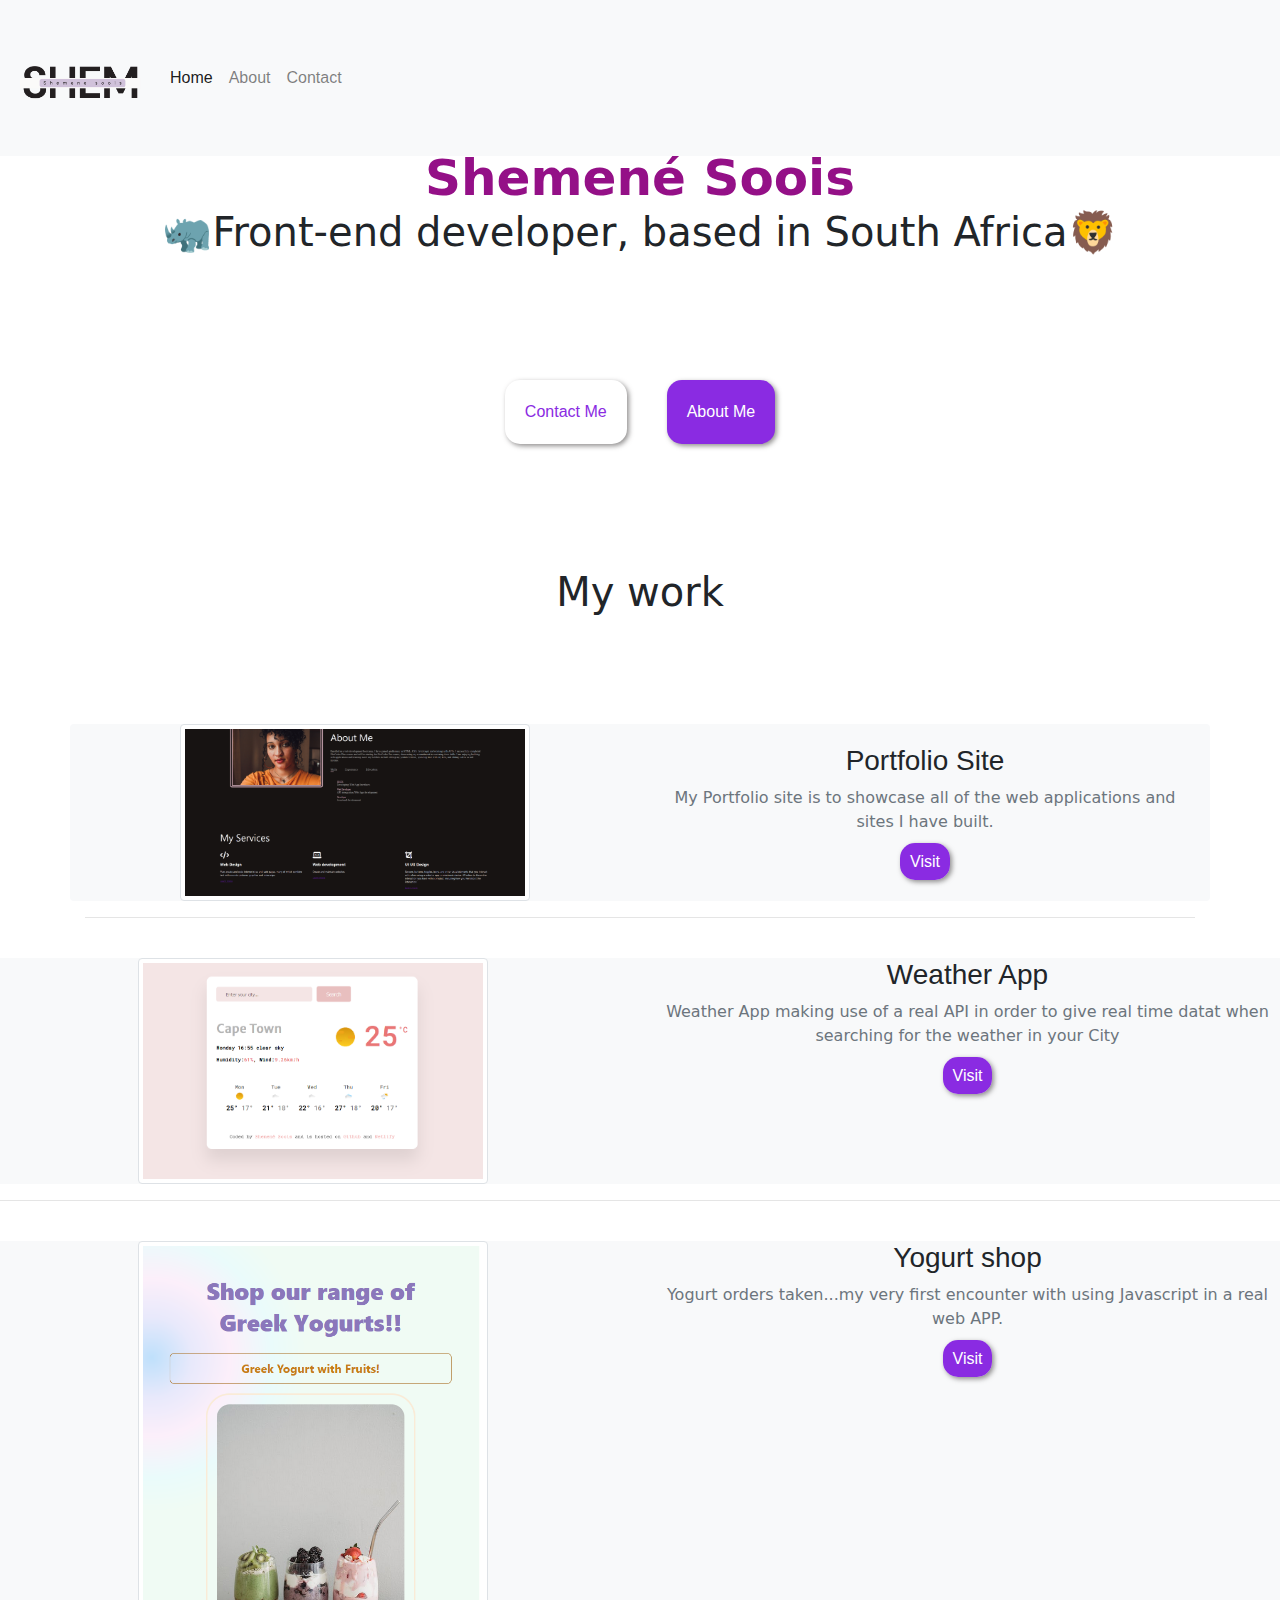
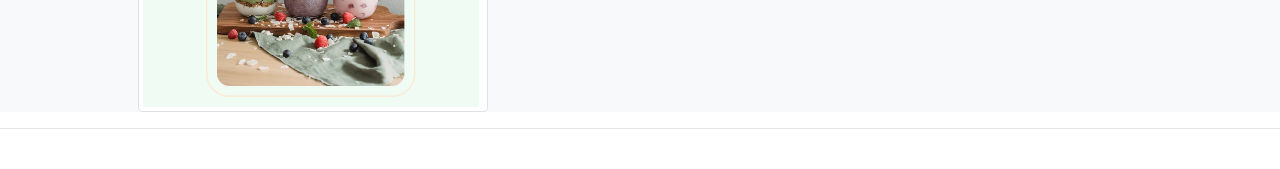
<file: index.html>
<!DOCTYPE html>
<html lang="en">
  <head>
    <meta charset="UTF-8" />
    <meta name="viewport" content="width=device-width, initial-scale=1.0" />
    <meta name="description" content="This website i to showcase my web apps that have built troughout my time at shecodes and learning web dev">
    <title>Shemene Portfolio-website</title>
    <link rel="stylesheet" href="/style.css" />
    <link
      href="https://cdn.jsdelivr.net/npm/bootstrap@5.3.2/dist/css/bootstrap.min.css"
      rel="stylesheet"
      integrity="sha384-T3c6CoIi6uLrA9TneNEoa7RxnatzjcDSCmG1MXxSR1GAsXEV/Dwwykc2MPK8M2HN"
      crossorigin="anonymous"
    />
    <link
      rel="stylesheet"
      href="https://cdn.jsdelivr.net/npm/bootstrap@4.3.1/dist/css/bootstrap.min.css"
      integrity="sha384-ggOyR0iXCbMQv3Xipma34MD+dH/1fQ784/j6cY/iJTQUOhcWr7x9JvoRxT2MZw1T"
      crossorigin="anonymous"
    />
  </head>

  <body>
    <nav class="navbar fixed-top navbar-expand-lg navbar-light bg-light ">
      <a class="navbar-brand" href="#"> <img src="Shemene soois.png" alt="" class="logo"
      /></a>
        </a>
      <button
        class="navbar-toggler"
        type="button"
        data-toggle="collapse"
        data-target="#navbarNav"
        aria-controls="navbarNav"
        aria-expanded="false"
        aria-label="Toggle navigation"
        >
        <span class="navbar-toggler-icon"></span>
      </button>

      <div class="collapse navbar-collapse" id="navbarNav">
        <ul class="navbar-nav">
          <li class="nav-item active">
            <a target="blank" class="nav-link" href="#"
              >Home<span class="sr-only"></span></a
            >
          </li>
          <li class="nav-item">
            <a target="blank" class="nav-link" href="/about.html">About</a>
          </li>
          <li class="nav-item">
            <a target="blank" class="nav-link" href="/about.html#contact-me">Contact</a>
          </li>
        </ul>
      </div>
    </nav>
    <h1 class="text-center">
      👋Hi I am
      <br />
      <span>Shemené Soois</span>
      <p>🦏Front-end developer, based in South Africa🦁</p>
    </h1>
    <div class="container-1">
      <a target="blank" class="contact" href="/about.html#contact-me"
        ><span>Contact Me</span></a
      >
      <a target="blank" class="about" href="/about.html"
        ><span>About Me</span></a
      >
    </div>
    <br />

    <div class="container">
    <h1 class="text-center">My work</h1>

    <div class="row text-center bg-light rounded">
        <div class="col-md-6">
            <img alt="portfolio site image" class="img-thumbnail border" src="Portfolio.png" width="350px">
        </div>
        <div class="col-md-6" style="margin-top: 20px;">
            <h3 class="text-center">Portfolio Site</h3>
            <p class="text-muted"><strong>My Portfolio </strong>site is to showcase all of the web applications and sites I have built.</p>
            <a target="_blank" href="https://shemene.github.io/Portfolio-website/" class="btn1" class="btn btn-primary stretched-link">Visit</a>
        </div>
    </div>
    <hr><br>

   </div>
      <div class="row text-center bg-light rounded">
        <div class="col-md-6">
            <img alt="weather app picture" class="img-thumbnail border " src="Weather APP.png" width="350px">
        </div>

        <div class="col-md-6">
        <h3 class="text-center">Weather App</h3>
                <p class="text-muted"><strong>Weather App </strong> making use of a real API in order to give real time datat when searching for the weather in your City</p>
           
        <a target="_blank" href="https://weather-app-final-shemene.netlify.app" class="btn1" class="btn btn-primary stretched-link">Visit</a></div>

        </div>
<hr><br>
        <div class="row text-center bg-light rounded">
        <div class="col-md-6">
            <img alt="Yogurt app image" class="img-thumbnail border " src="yogurt.png" width="350px">
        </div>
        <div class="col-md-6">
        <h3 class="text-center">Yogurt shop</h3>
                <p class="text-muted"><strong>Yogurt orders </strong>taken...my very first encounter with using Javascript in a real web APP.</p>
         
       <a target="_blank" href="https://www.shecodes.io/cohorts/shecodes-basics-aa720d5b-dff2-4b5a-8daf-95ca8530af49/projects/1879733" class="btn1" class="btn btn-primary stretched-link">Visit</a></div>

        </div>

</div>
<hr>
<br>
       
    <script
      src="https://code.jquery.com/jquery-3.3.1.slim.min.js"
      integrity="sha384-q8i/X+965DzO0rT7abK41JStQIAqVgRVzpbzo5smXKp4YfRvH+8abtTE1Pi6jizo"
      crossorigin="anonymous"
    ></script>
    <script
      src="https://cdn.jsdelivr.net/npm/popper.js@1.14.7/dist/umd/popper.min.js"
      integrity="sha384-UO2eT0CpHqdSJQ6hJty5KVphtPhzWj9WO1clHTMGa3JDZwrnQq4sF86dIHNDz0W1"
      crossorigin="anonymous"
    ></script>
    <script
      src="https://cdn.jsdelivr.net/npm/bootstrap@4.3.1/dist/js/bootstrap.min.js"
      integrity="sha384-JjSmVgyd0p3pXB1rRibZUAYoIIy6OrQ6VrjIEaFf/nJGzIxFDsf4x0xIM+B07jRM"
      crossorigin="anonymous"
    ></script>
  </body>
</html>
</file>
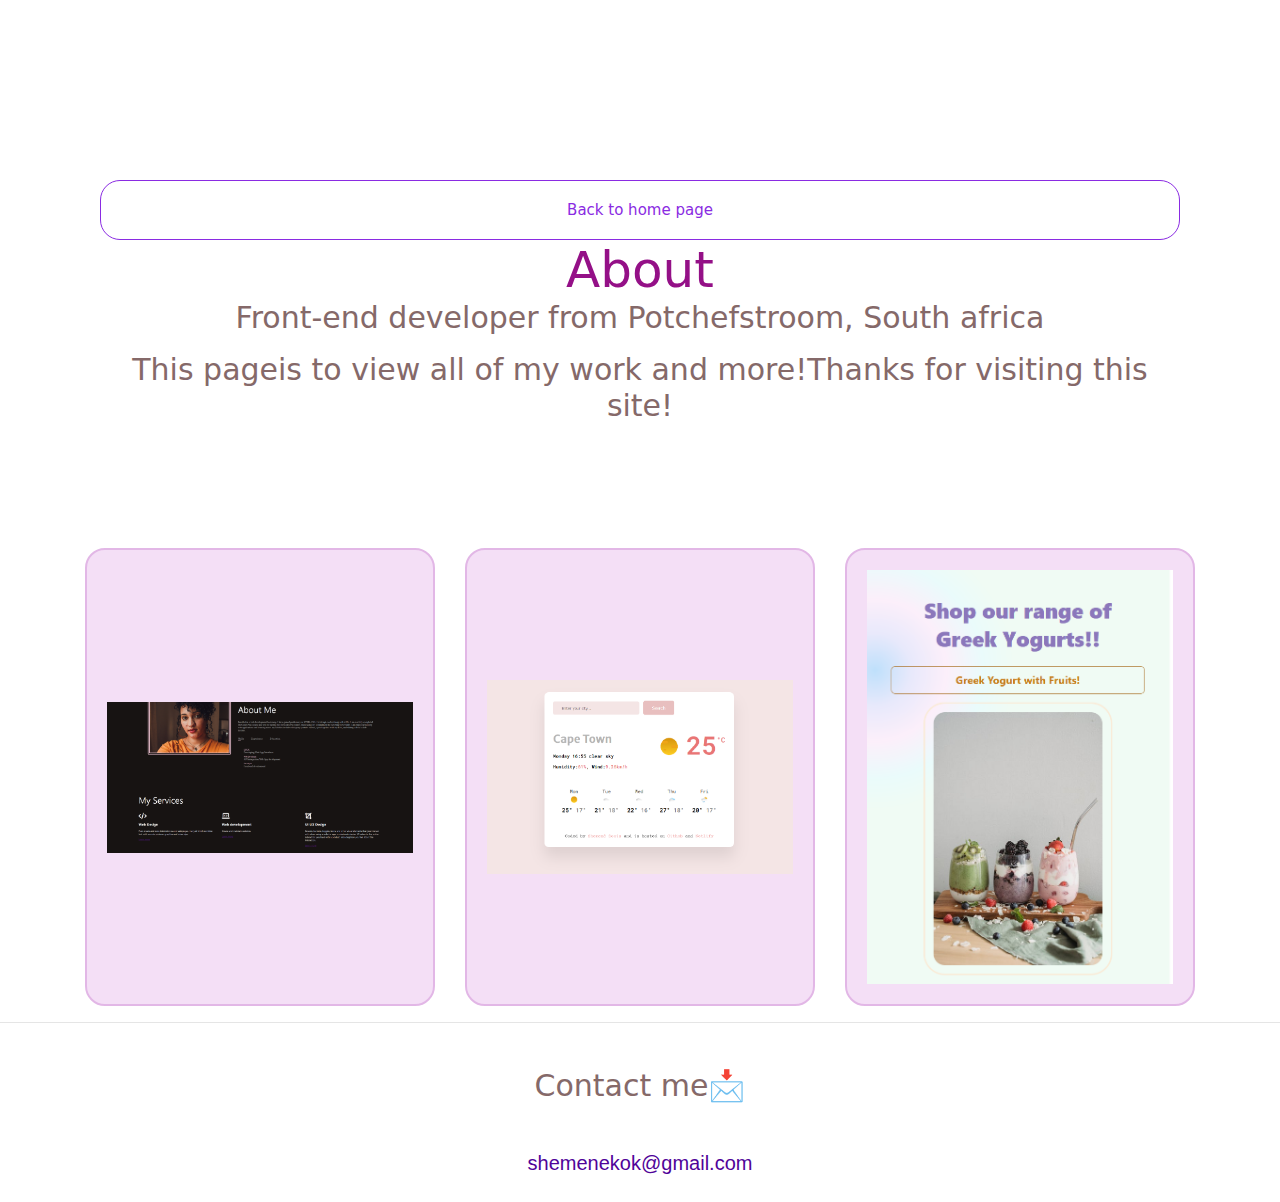
<file: about.html>
<!DOCTYPE html>
<html lang="en">
  <head>
    <meta charset="UTF-8" />
    <meta name="viewport" content="width=device-width, initial-scale=1.0" />
    <title>About</title>
    <link rel="stylesheet" href="/style.css" />
    <link
      href="https://cdn.jsdelivr.net/npm/bootstrap@5.3.2/dist/css/bootstrap.min.css"
      rel="stylesheet"
      integrity="sha384-T3c6CoIi6uLrA9TneNEoa7RxnatzjcDSCmG1MXxSR1GAsXEV/Dwwykc2MPK8M2HN"
      crossorigin="anonymous"
    />
    <link
      rel="stylesheet"
      href="https://cdn.jsdelivr.net/npm/bootstrap@4.3.1/dist/css/bootstrap.min.css"
      integrity="sha384-ggOyR0iXCbMQv3Xipma34MD+dH/1fQ784/j6cY/iJTQUOhcWr7x9JvoRxT2MZw1T"
      crossorigin="anonymous"
    />
  </head>
  <body>
    <h1 id="about">
      <a class="home-link" href="index.html">Back to home page</a> About
      <br />
      <p id="about-p-one">
        Front-end developer from Potchefstroom, South africa
      </p>
      <p id="about-p-one">
        This pageis to view all of my work and more!Thanks for visiting this
        site!
      </p>
    </h1>

    <div class="container">
      <div class="row">
        <div class="col-md-4">
          <div class="custom-box">
            <img alt="portfolio image" src="Portfolio.png" class="img-fluid" />
          </div>
        </div>
        <div class="col-md-4">
          <div class="custom-box">
            <img src="Weather APP.png" class="img-fluid" alt="weather app" />
          </div>
        </div>
        <div class="col-md-4">
          <div class="custom-box">
            <img src="yogurt.png" class="img-fluid" alt="yogurt app" />
          </div>
        </div>
      </div>
    </div>
    <hr />
    <br />

    <footer>
      <p id="about-p-one">Contact me📩</p>
      <br />
      <a class="email" href="mailto:shemenekok@gmail.com"
        >shemenekok@gmail.com</a
      >
    </footer>

    <br />
  </body>
</html>
</file>
<file: style.css>
:root {
  --primary-color: rgb(148, 16, 135);
  --box-shadow: 2px 2px 5px rgba(72, 69, 69, 0.6);
  --page-font: system-ui, -apple-system, BlinkMacSystemFont, "Segoe UI", Roboto,
    Oxygen, Ubuntu, Cantarell, "Open Sans", "Helvetica Neue", sans-serif;
}
h1 {
  font-size: 30px;
  padding: 100px;
  font-family: var(--page-font);
  font-weight: 500;
  text-align: center;
}

h1 span {
  color: var(--primary-color);
  font-size: 50px;
  font-weight: 700;
}

p {
  font-family: var(--page-font);
  padding: 0;
  font-weight: 300;
}
.container-1 {
  display: flex;
  justify-content: center;
}
.container-1 a {
  text-decoration: none;
  padding: 20px;
  margin: 0 20px;
  border-radius: 15px;
}

.contact {
  border: 1px blueviolet;
  color: blueviolet;
  box-shadow: var(--box-shadow);
  transition: all 200ms;
}
.about {
  color: white;
  background: blueviolet;
  box-shadow: var(--box-shadow);
  transition: all 200ms;
}
.contact:hover {
  color: white;
  background: blueviolet;
  text-decoration: none;
}

.about:hover {
  color: blueviolet;
  background: white;
  text-decoration: none;
}

/*About page*/

.home-link {
  margin-top: 80px;
  text-decoration: none;
  display: flex;
  justify-content: center;
  font-size: 15px;
  border: 1px solid blueviolet;
  border-radius: 20px;
  padding: 20px;
  text-align: center;
  color: blueviolet;

  transition: all 200ms;
}
.home-link:hover {
  color: white;
  background: rgb(112, 62, 160);
  text-decoration: none;
}
#about {
  font-family: var(--page-font);
  color: var(--primary-color);
  font-size: 50px;
}
#about-p-one {
  font-family: var(--page-font);
  font-size: 30px;
  color: rgb(133, 105, 105);
  font-weight: 400;
  text-align: center;
}
.contaner-about {
  display: flex;
}

.email {
  display: flex;
  justify-content: center;
  text-decoration: none;
  color: rgb(80, 3, 153);
  font-size: 20px;
  text-decoration: none;
}

.email:hover {
  text-decoration: none;
  color: #e2b7e6;
}

.p-one {
  background: rgb(228, 216, 238);
  border-radius: 10px;
  margin: 0 20px;
}
.p-two {
  background: rgb(228, 216, 238);
  border-radius: 10px;
  margin: 0 20px;
}

.logo {
  max-width: 130px;
}

.btn1 {
  border-radius: 15px;
  box-shadow: var(--box-shadow);
  border: none;
  padding: 10px;
  background: blueviolet;
  color: white;
  font-weight: 500;
  transition: all 200ms;
  text-decoration: none;
}

.btn1:hover {
  color: blueviolet;
  background-color: white;
  text-decoration: none;
}

.custom-box {
  border: 2px solid #e2b7e6;
  background-color: #f4dff6;
  padding: 20px;
  text-align: center;
  height: 100%;
  display: flex;
  flex-direction: column;
  justify-content: center;
  border-radius: 20px;
}

@media (min-width: 768px) {
  .row {
    display: flex;
    flex-wrap: wrap;
  }
  .col-md-4 {
    display: flex;
    flex: 1 0 33.333333%;
  }
  .col-md-4 > div {
    height: 100%;
    width: 100%;
  }
}
</file>
